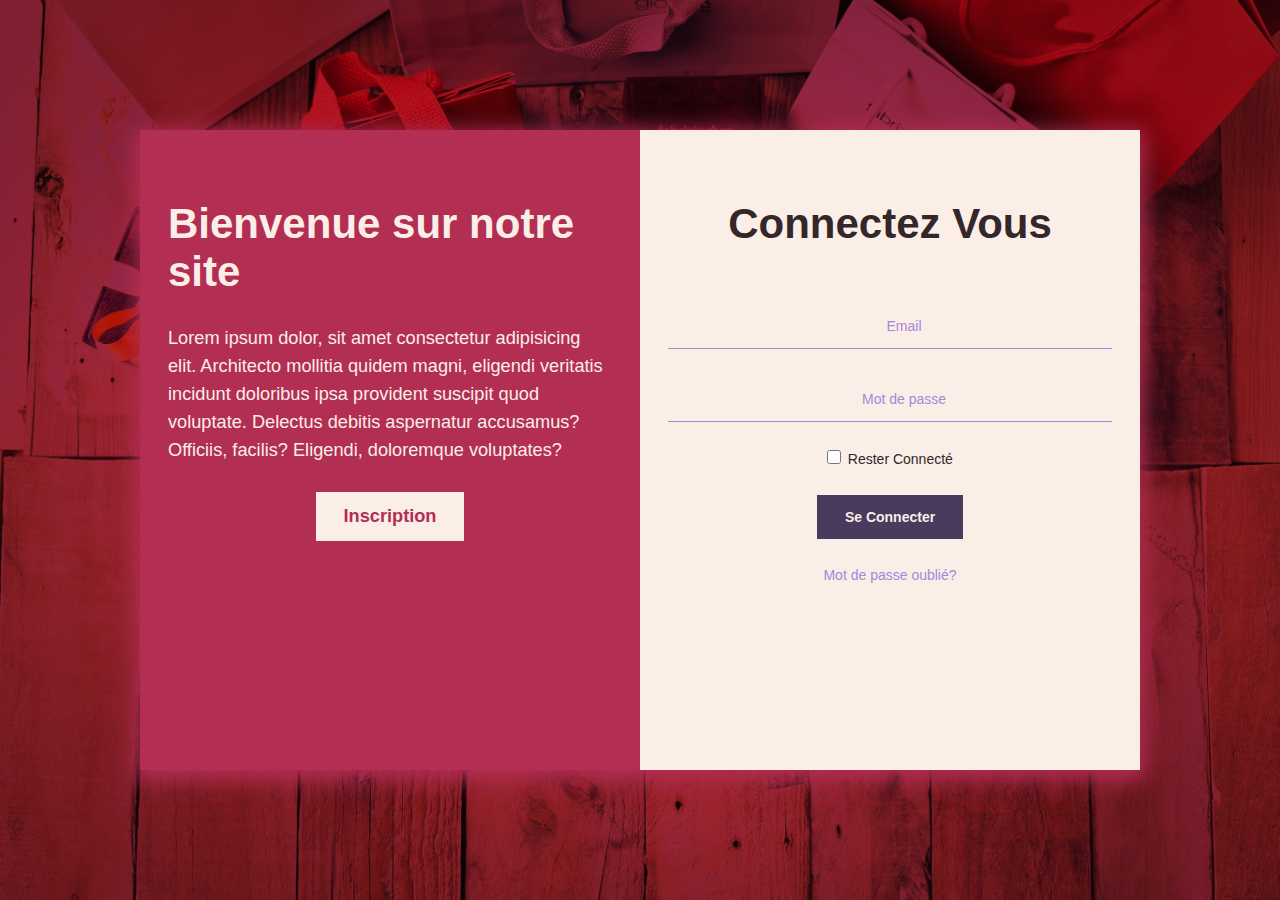
<file: index.html>
<!DOCTYPE html>
<html lang="en">

<head>
  <meta charset="UTF-8">
  <meta http-equiv="X-UA-Compatible" content="IE=edge">
  <meta name="viewport" content="width=device-width, initial-scale=1.0">
  <link rel="stylesheet" href="css/style.css">
  <link rel="stylesheet" href="https://cdnjs.cloudflare.com/ajax/libs/font-awesome/6.1.2/css/all.min.css"
    integrity="sha512-1sCRPdkRXhBV2PBLUdRb4tMg1w2YPf37qatUFeS7zlBy7jJI8Lf4VHwWfZZfpXtYSLy85pkm9GaYVYMfw5BC1A=="
    crossorigin="anonymous" referrerpolicy="no-referrer" />
  <title>Bienvenue</title>
</head>

<body>
  <div class="container">
    <div class="left-side">
      <h1>Bienvenue sur notre site</h1>
      <p class="welcome">
        Lorem ipsum dolor, sit amet consectetur adipisicing elit. Architecto mollitia quidem magni, eligendi veritatis
        incidunt doloribus ipsa provident suscipit quod voluptate. Delectus debitis aspernatur accusamus? Officiis,
        facilis? Eligendi, doloremque voluptates?
      </p>
      <a class="btn2 flex-center" href="signup.html">Inscription</a>
    </div>
    <form id="myform" action="#">
      <h1>Connectez Vous</h1>
      <div class="social">
        <a href="#">
          <i class="fa-brands fa-square-facebook"></i>
        </a>
        <a href="#">
          <i class="fa-brands fa-square-google-plus"></i>
        </a>
        <a href="#">
          <i class="fa-brands fa-square-twitter"></i>
        </a>
      </div>
      <div class="input-container">
        <input class="styled-input" type="email" name="" id="email" placeholder="Email">
        <label for="email">
          <i class="fa-solid fa-user"></i>
        </label>
      </div>
      <div class="input-container">
        <input class="styled-input" type="password" name="" id="password" placeholder="Mot de passe">
        <label for="password">
          <i class="fa-solid fa-key"></i>
        </label>
      </div>
      <div>
        <input type="checkbox" name="" id="keepme">
        <label for="keepme">Rester Connecté</label>
      </div>
      <input class="btn" type="submit" value="Se Connecter">
      <a href="#">Mot de passe oublié?</a>
    </form>
  </div>
</body>

</html>
</file>
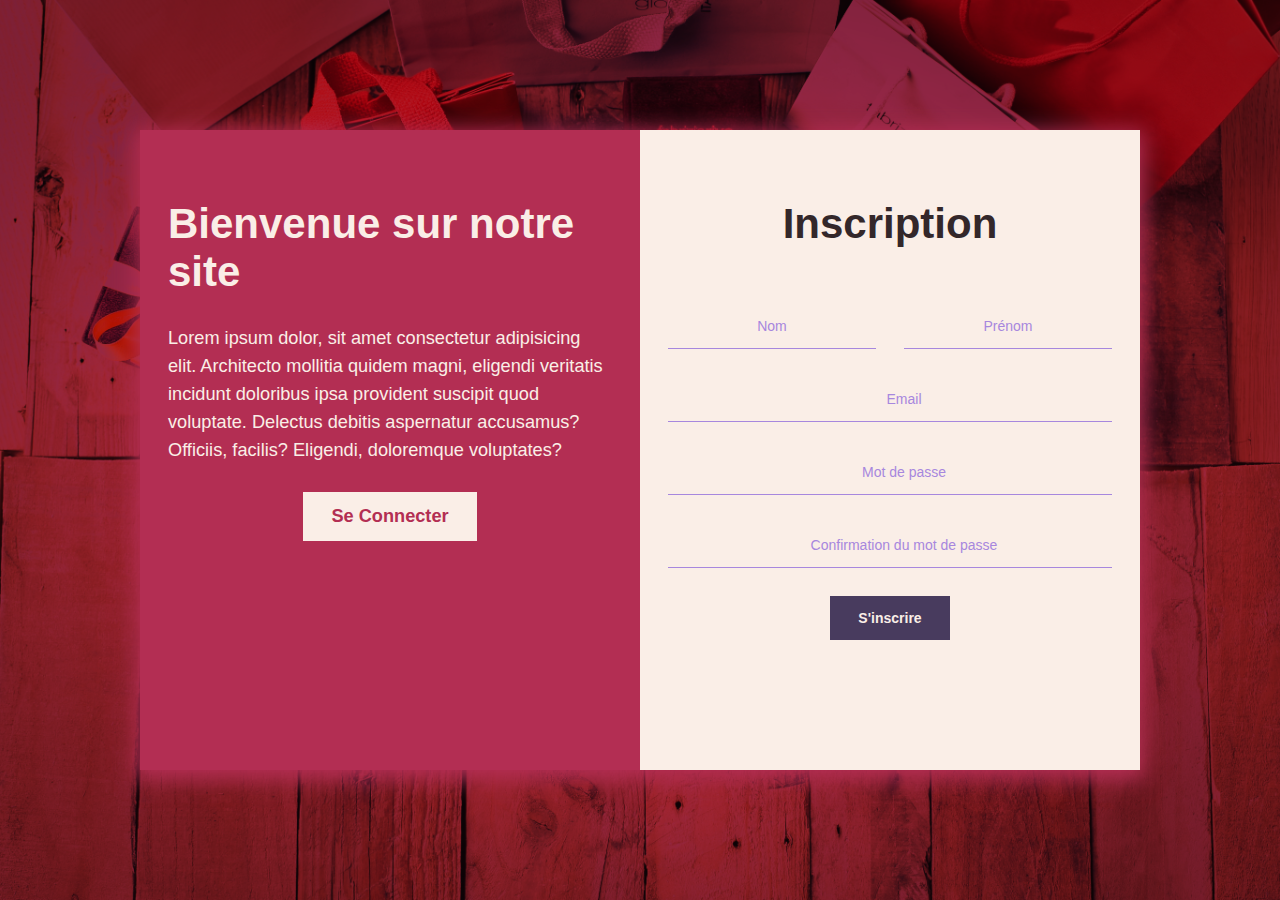
<file: signup.html>
<!DOCTYPE html>
<html lang="en">

<head>
  <meta charset="UTF-8">
  <meta http-equiv="X-UA-Compatible" content="IE=edge">
  <meta name="viewport" content="width=device-width, initial-scale=1.0">
  <link rel="stylesheet" href="css/style.css">
  <link rel="stylesheet" href="https://cdnjs.cloudflare.com/ajax/libs/font-awesome/6.1.2/css/all.min.css"
    integrity="sha512-1sCRPdkRXhBV2PBLUdRb4tMg1w2YPf37qatUFeS7zlBy7jJI8Lf4VHwWfZZfpXtYSLy85pkm9GaYVYMfw5BC1A=="
    crossorigin="anonymous" referrerpolicy="no-referrer" />
  <title>Bienvenue</title>
</head>

<body>
  <div class="container">
    <div class="left-side">
      <h1>Bienvenue sur notre site</h1>
      <p class="welcome">
        Lorem ipsum dolor, sit amet consectetur adipisicing elit. Architecto mollitia quidem magni, eligendi veritatis
        incidunt doloribus ipsa provident suscipit quod voluptate. Delectus debitis aspernatur accusamus? Officiis,
        facilis? Eligendi, doloremque voluptates?
      </p>
      <a class="btn2 flex-center" href="index.html">Se Connecter</a>
    </div>
    <form id="myform" action="#">
      <h1>Inscription</h1>
      <div class="social">
        <a href="#">
          <i class="fa-brands fa-square-facebook"></i>
        </a>
        <a href="#">
          <i class="fa-brands fa-square-google-plus"></i>
        </a>
        <a href="#">
          <i class="fa-brands fa-square-twitter"></i>
        </a>
      </div>
      <div class="infos">
        <input class="styled-input" type="text" placeholder="Nom">
        <input class="styled-input" type="text" placeholder="Prénom">

      </div>
      <div class="input-container">
        <input class="styled-input" type="email" name="" id="email" placeholder="Email">
        <label for="email">
          <i class="fa-solid fa-user"></i>
        </label>
      </div>
      <div class="input-container">
        <input class="styled-input" type="password" name="" id="password" placeholder="Mot de passe">
        <label for="password">
          <i class="fa-solid fa-key"></i>
        </label>
      </div>
      <div class="input-container">
        <input class="styled-input" type="password" name="" id="password-confirm" placeholder="Confirmation du mot de passe">
        <label for="password-confirm">
          <i class="fa-solid fa-key"></i>
        </label>
      </div>
      <input class="btn" type="submit" value="S'inscrire">
    </form>
  </div>
</body>

</html>
</file>
<file: css/style.css>
:root {
  font-size: 16px;

  --primary: hwb(262 53% 13%);
  --primary-dark: hwb(262 23% 63%);
  --primary-light: hwb(262 73% 0%);

  --secondary: hwb(343 78% 0%);
  --secondary-dark: hwb(343 18% 30%);
  --secondary-light: hwb(343 88% 0%);

  --dark: #33272a;
  --light: #faeee7;

}

* {
  padding: 0;
  margin: 0;
  box-sizing: border-box;
  font-family: Arial, Helvetica, sans-serif;
  color: var(--dark);
}

h1 {
  font-size: 3rem;
}

body {
  display: flex;
  flex-direction: column;
  justify-content: center;
  align-items: center;
  height: 100vh;
  background-color: var(--secondary-dark);
  background-image: url(../img/acc.jpg);
  background-position: center;
  background-repeat: no-repeat;
  background-size: cover;
  background-blend-mode: multiply;
}

#myform {
  padding: 4rem 2rem;
  background-color: var(--light);
  display: flex;
  flex-direction: column;
  justify-content: flex-start;
  align-items: center;
  width: 700px;
}

#myform > * {
  margin: 1rem 0;
}

.styled-input {
  padding: 1rem;
  width: 100%;
  font-size: 1rem;
  text-align: center;
  outline: none;
  border: none;
  background-color: var(--light);
  border-bottom: thin var(--primary) solid;
}

.styled-input:focus {
  border-bottom: thin var(--primary-dark) solid;
}

.styled-input::placeholder {
  color: var(--primary);
}

#keepme {
  margin-right: 0.2rem;
  width: 1rem;
  height: 1rem;
}

label {
  cursor: pointer;
}

.btn {
  padding: 1rem 2rem;
  font-size: 1rem;
  font-weight: 700;
  border-radius: 0;
  border: 0;
  background-color: var(--primary-dark);
  color: var(--light);
  cursor: pointer;
}

.btn:hover {
  background-color: var(--primary);
}

a {
  text-decoration: none;
  font-size: 1rem;
  color: var(--primary);
}

a:hover {
  color: var(--primary-dark);
}

.container {
  display: grid;
  grid-template-columns: repeat(2, 1fr);
  width: 1400px;
  box-shadow: 0px 5px 20px 5px var(--secondary-dark);
  height: 720px;
}

.left-side {
  display: flex;
  flex-direction: column;
  justify-content: flex-start;
  align-items: flex-start;
  background-color: var(--secondary-dark);
  padding: 4rem 2rem;
}

.left-side > * {
  color: var(--light);
  margin: 1rem 0rem;
}

.welcome {
  font-size: 1.3rem;
  line-height: 2rem;
}

.btn2 {
  background-color: var(--light);
  color: var(--secondary-dark);
  padding: 1rem 2rem;
  font-size: 1.3rem;
  font-weight: 700;
}

.btn2:hover {
  box-shadow: 0 2px 10px 5px var(--dark);
  color: var(--secondary-dark);
}

.flex-center {
  align-self: center;
}

.social > * {
  font-size: 3rem;
}

.fa-square-facebook {
  color: #166FE5;
}

.fa-square-google-plus {
  color: #DD4D42;
}

.fa-square-twitter {
  color: #1DA1F2;
}

.input-container {
  width: 100%;
  display: flex;
  flex-direction: row;
  align-items: stretch;
}

.input-container > label {
  border-bottom: thin var(--primary) solid;
  padding: 1rem;
  order: -1;
}

label > i {
  color: var(--primary);
}

input:focus ~ label {
  border-bottom: thin var(--primary-dark) solid;
}

.infos {
  display: grid;
  grid-template-columns: repeat(2, 1fr);
  width: 100%;
  column-gap: 2rem;
}

@media (max-width: 1400px) {

  :root {
    font-size: 14px;
  }

  .container {
    width: 1000px;
    height: 640px;
  }

  #myform {
    width: 500px;
  }

}

@media (max-width: 1000px) {
  
  :root {
    font-size: 12px;
  }

  .container {
    width: 700px;
    height: 550px;
  }

  #myform {
    width: 350px;
  }

}

@media (max-width: 700px) {

  body {
    padding: 0;
    justify-content: flex-start;
  }

  .container {
    width: 100%;
    margin-top: 0;
    grid-template-columns: 1fr;
  }

  #myform {
    width: 100%;
    grid-row: 1;
  }

}
</file>
